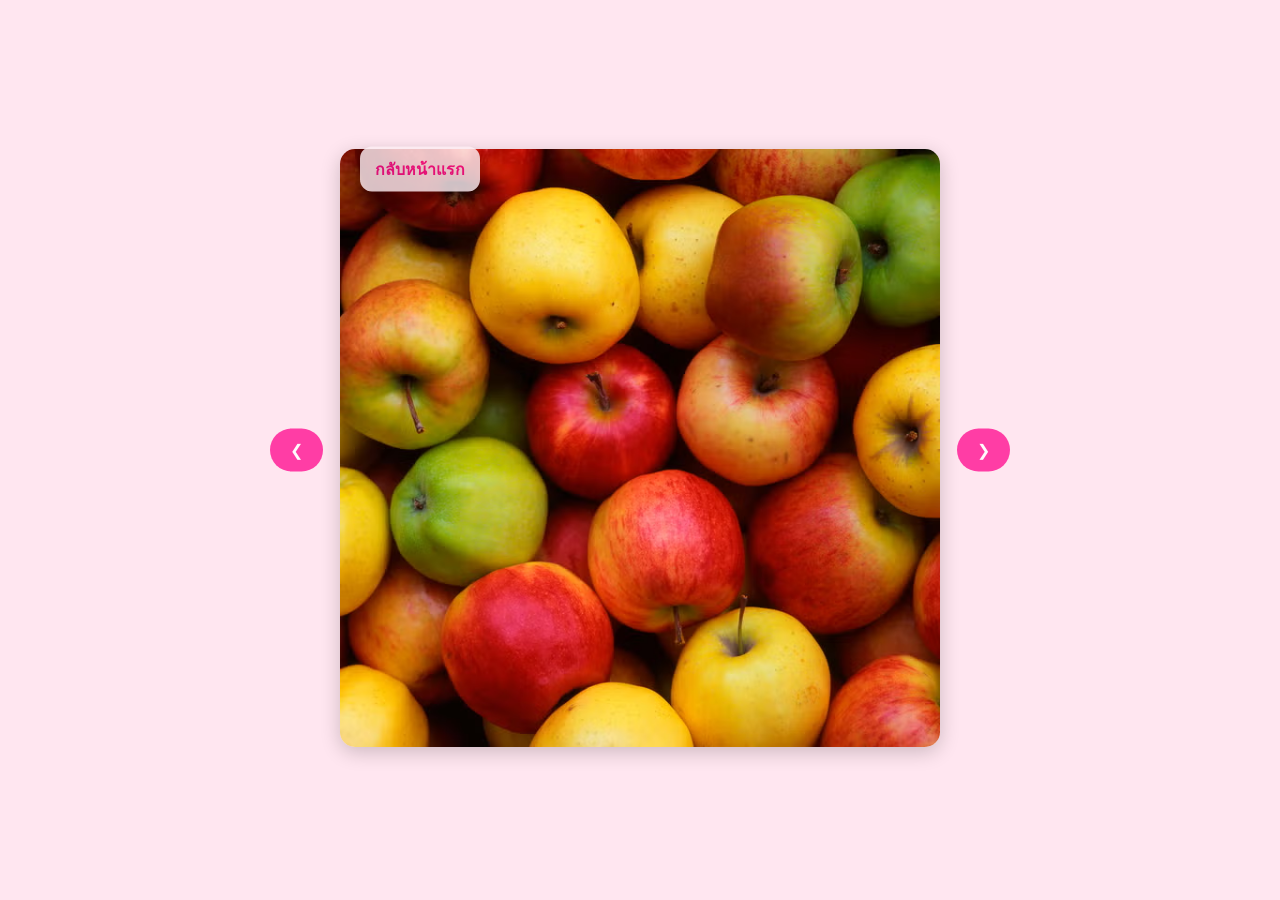
<file: apple.html>
<!DOCTYPE html>
<html lang="th">
<head>
<meta charset="UTF-8">
<meta name="viewport" content="width=device-width, initial-scale=1.0">
<title>Gallery 💖</title>
<style>
body { margin:0; font-family: 'Arial', sans-serif; background:#ffe6f0; display:flex; justify-content:center; align-items:center; height:100vh; }
.gallery-container { position: relative; max-width:600px; width:90%; text-align:center; }
.gallery-container img { width:100%; height:auto; border-radius:15px; object-fit:cover; box-shadow: 0 5px 20px rgba(0,0,0,0.2); }
button { position:absolute; top:50%; transform:translateY(-50%); background:#ff1493; color:#fff; border:none; padding:12px 20px; font-size:1rem; border-radius:50px; cursor:pointer; opacity:0.8; transition:0.3s; }
button:hover { opacity:1; }
#prev { left:-70px; }
#next { right:-70px; }
.back-btn { position:absolute; top:20px; left:20px; background:#fff0f5; color:#ff1493; border:none; padding:10px 15px; border-radius:12px; font-weight:bold; cursor:pointer; box-shadow:0 4px 10px rgba(0,0,0,0.1); transition:0.3s; }
.back-btn:hover { transform:scale(1.05); }
</style>
</head>
<body>

<div class="gallery-container">
  <button id="prev">&#10094;</button>
  <img id="slide-img" src="images/2.avif" alt="Memory">
  <button id="next">&#10095;</button>
  <button class="back-btn" onclick="window.location.href='index.html'">กลับหน้าแรก</button>
</div>

<script>
// ลิสต์รูปภาพ
const urlParams = new URLSearchParams(window.location.search);
let current = parseInt(urlParams.get('start')) || 0; // ถ้าไม่มี start จะเริ่ม 0
showSlide(current);

const slideImg = document.getElementById("slide-img");
const prevBtn = document.getElementById("prev");
const nextBtn = document.getElementById("next");

function showSlide(index){
  slideImg.src = images[index];
}

// ปุ่ม Next
nextBtn.addEventListener("click", ()=>{
  current = (current + 1) % images.length;
  showSlide(current);
});

// ปุ่ม Prev
prevBtn.addEventListener("click", ()=>{
  current = (current - 1 + images.length) % images.length;
  showSlide(current);
});
</script>
</body>
</html>
</file>
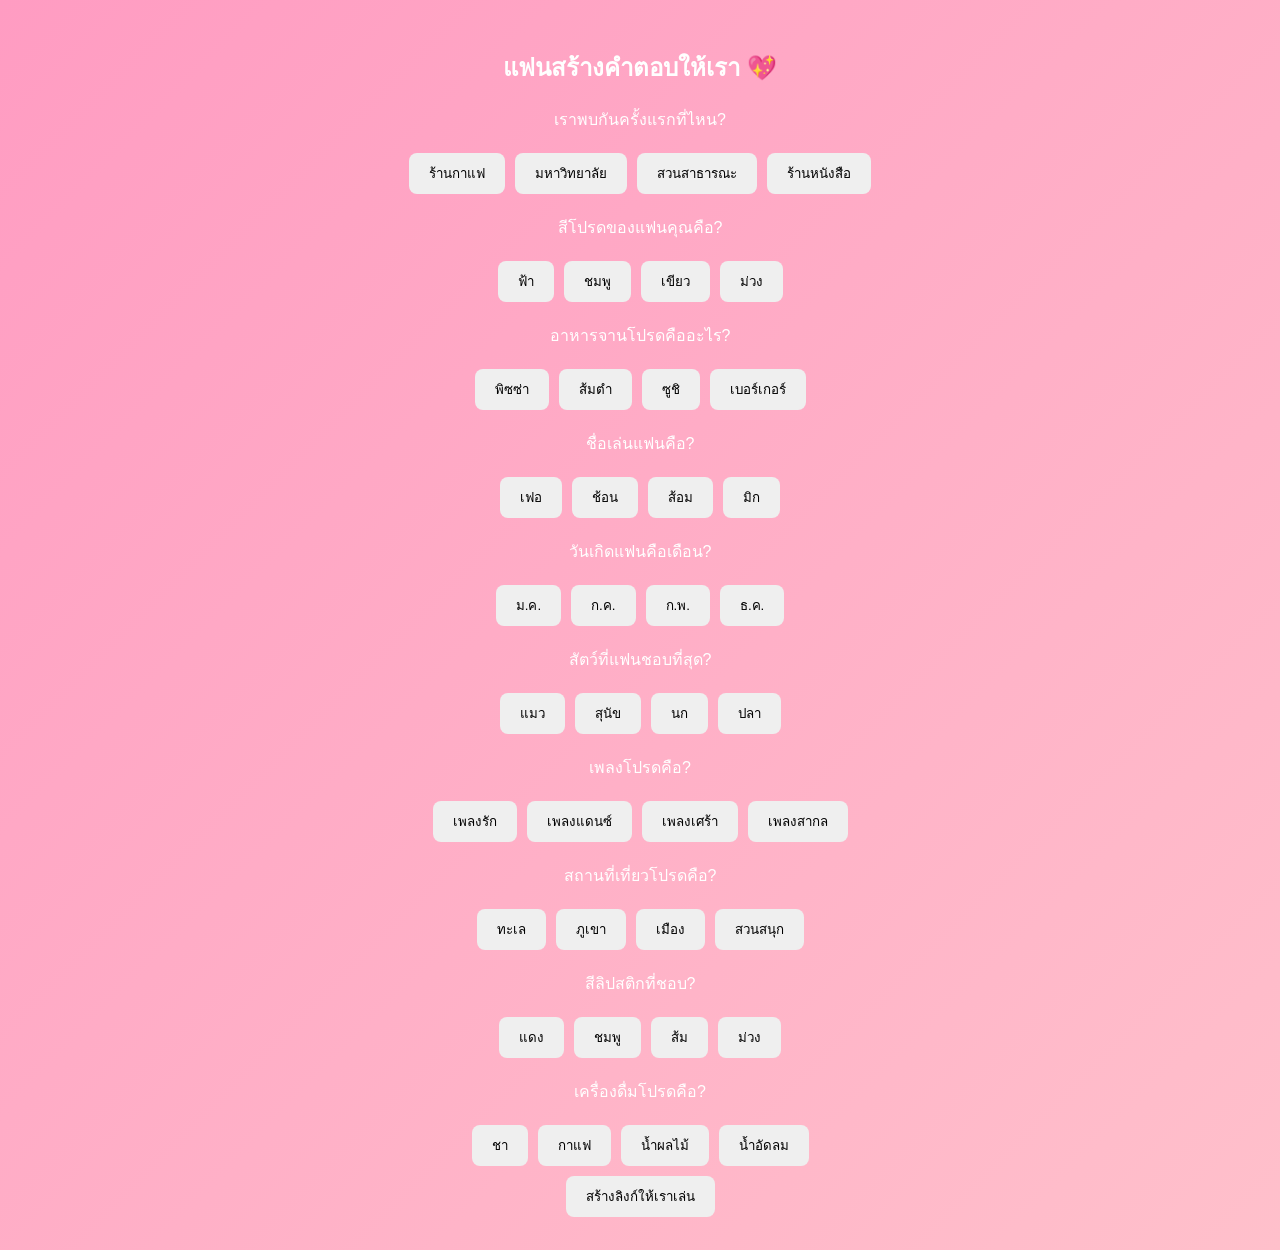
<file: fan-quiz.html>
<!DOCTYPE html>
<html lang="th">
<head>
<meta charset="UTF-8">
<meta name="viewport" content="width=device-width, initial-scale=1.0">
<title>แฟนสร้างคำตอบให้เรา 💖</title>
<style>
body{
  font-family:sans-serif;
  text-align:center;
  background:linear-gradient(135deg,#ff9cc2,#ffc0cb);
  color:#fff;
  padding:20px;
}
button{
  padding:10px 20px;
  margin:5px;
  border:none;
  border-radius:8px;
  cursor:pointer;
}
button.selected{
  background:#00f;
  color:#fff;
}
#link-container{
  margin-top:20px;
  display:none;
  word-break: break-all;
  background:rgba(255,255,255,0.2);
  padding:10px;
  border-radius:8px;
}
.copy-btn{
  margin-top:10px;
  background:#fff;
  color:#ff1493;
  font-weight:bold;
}
</style>
</head>
<body>
<h2>แฟนสร้างคำตอบให้เรา 💖</h2>
<div id="questions"></div>
<button id="send-link">สร้างลิงก์ให้เราเล่น</button>

<div id="link-container">
  <p>นี่คือลิงก์สำหรับเล่นต่อ:</p>
  <input type="text" id="generated-link" readonly style="width:80%; padding:5px;">
  <br>
  <button class="copy-btn" id="copy-link">คัดลอกลิงก์</button>
</div>

<script>
const questions = [
  {q:"เราพบกันครั้งแรกที่ไหน?", a:["ร้านกาแฟ","มหาวิทยาลัย","สวนสาธารณะ","ร้านหนังสือ"]},
  {q:"สีโปรดของแฟนคุณคือ?", a:["ฟ้า","ชมพู","เขียว","ม่วง"]},
  {q:"อาหารจานโปรดคืออะไร?", a:["พิซซ่า","ส้มตำ","ซูชิ","เบอร์เกอร์"]},
  {q:"ชื่อเล่นแฟนคือ?", a:["เฟอ","ช้อน","ส้อม","มิก"]},
  {q:"วันเกิดแฟนคือเดือน?", a:["ม.ค.","ก.ค.","ก.พ.","ธ.ค."]},
  {q:"สัตว์ที่แฟนชอบที่สุด?", a:["แมว","สุนัข","นก","ปลา"]},
  {q:"เพลงโปรดคือ?", a:["เพลงรัก","เพลงแดนซ์","เพลงเศร้า","เพลงสากล"]},
  {q:"สถานที่เที่ยวโปรดคือ?", a:["ทะเล","ภูเขา","เมือง","สวนสนุก"]},
  {q:"สีลิปสติกที่ชอบ?", a:["แดง","ชมพู","ส้ม","ม่วง"]},
  {q:"เครื่องดื่มโปรดคือ?", a:["ชา","กาแฟ","น้ำผลไม้","น้ำอัดลม"]}
];

const answers = [];
const container = document.getElementById("questions");

questions.forEach((q,i)=>{
  const div = document.createElement("div");
  div.innerHTML = `<p>${q.q}</p>`;
  q.a.forEach((ans,j)=>{
    const btn = document.createElement("button");
    btn.textContent = ans;
    btn.onclick = ()=>{
      answers[i] = j;
      Array.from(div.querySelectorAll("button")).forEach(b=>b.classList.remove("selected"));
      btn.classList.add("selected");
    };
    div.appendChild(btn);
  });
  container.appendChild(div);
});

document.getElementById("send-link").onclick = ()=>{
  if(answers.length !== questions.length || answers.includes(undefined)){
    alert("กรุณาเลือกคำตอบให้ครบทุกข้อ!");
    return;
  }
  const params = answers.map((a,i)=>`a${i}=${a}`).join("&");
  // กำหนด URL public ของ player-quiz.html (ปรับตามที่อัป GitHub Pages)
  const baseUrl = "https://ammarinwp22770-pixel.github.io/quiz/player-quiz.html";
  const url = `${baseUrl}?${params}`;

  const linkContainer = document.getElementById("link-container");
  const generatedLink = document.getElementById("generated-link");
  linkContainer.style.display = "block";
  generatedLink.value = url;
};

// ปุ่มคัดลอกลิงก์
document.getElementById("copy-link").onclick = ()=>{
  const generatedLink = document.getElementById("generated-link");
  generatedLink.select();
  generatedLink.setSelectionRange(0, 99999);
  document.execCommand("copy");
  alert("คัดลอกลิงก์เรียบร้อย ✅");
};
</script>
</body>
</html>
</file>
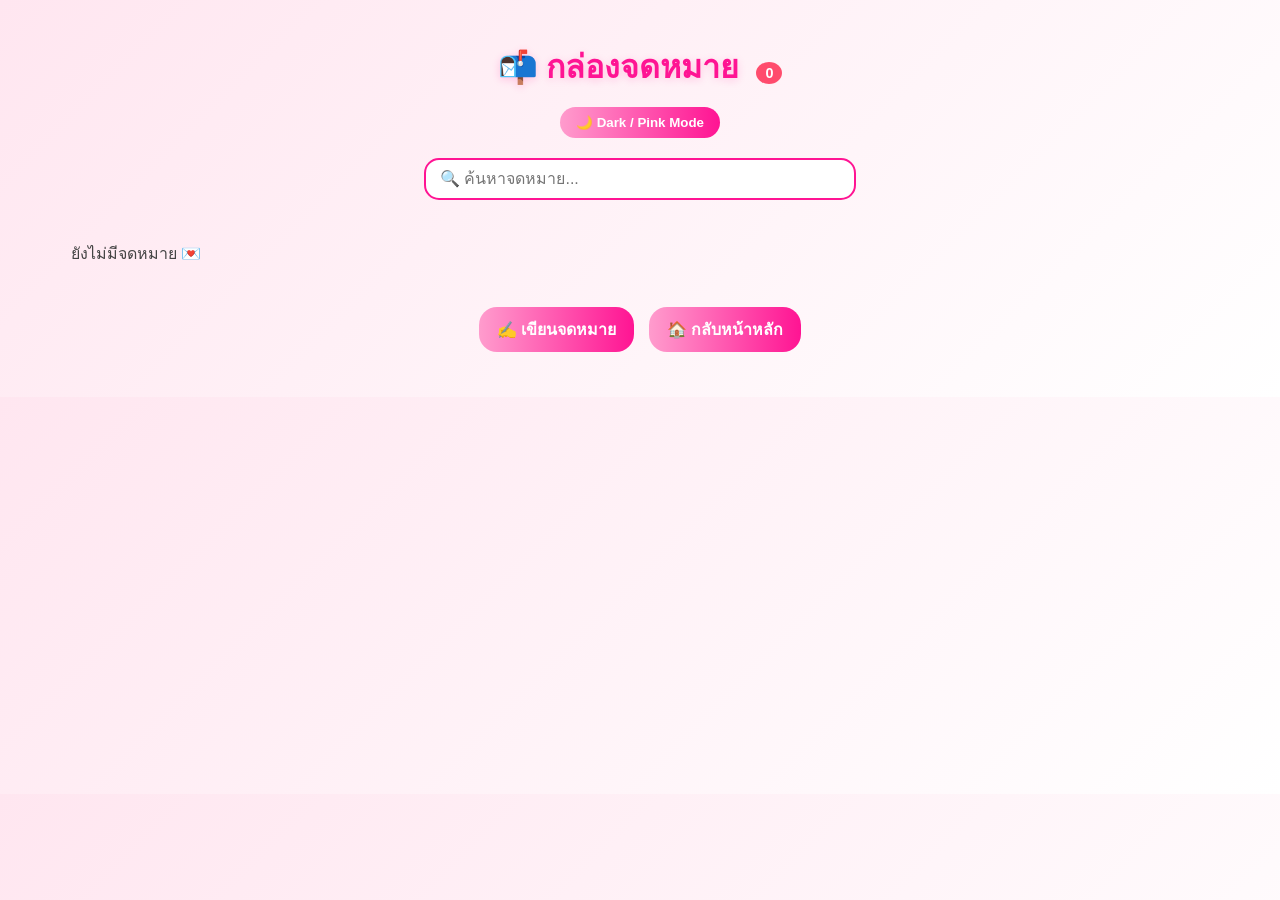
<file: letters.html>
<!DOCTYPE html>
<html lang="th">
<head>
  <meta charset="UTF-8">
  <title>Letters 💌</title>
  <link rel="stylesheet" href="letters.css">
</head>
<body class="pink-mode">
  <h1>📬 กล่องจดหมาย 
    <span id="badge" class="badge">0</span>
  </h1>

  <div class="mode-toggle">
    <button id="toggle-mode">🌙 Dark / Pink Mode</button>
  </div>

  <input type="text" id="search" placeholder="🔍 ค้นหาจดหมาย...">

  <div id="letters-list" class="memory-grid"></div>

  <div class="btn-group">
    <a href="send-letter.html" class="write-btn">✍ เขียนจดหมาย</a>
    <a href="index.html" class="back-btn">🏠 กลับหน้าหลัก</a>
  </div>

  <!-- Cute Delete Confirmation Popup -->
  <div id="delete-popup" class="popup">
    <div class="popup-content">
      <p>จะลบจริงๆ หรอ แงงง 💔</p>
      <button id="confirm-delete">ลบ ❌</button>
      <button id="cancel-delete">ยกเลิก 💖</button>
    </div>
  </div>

  <!-- Read Letter Popup -->
  <div id="read-popup" class="popup">
    <div class="popup-content">
      <h3 id="read-title"></h3>
      <p id="read-sender"></p>
      <p id="read-message"></p>
      <button id="close-read">ปิด ✨</button>
    </div>
  </div>

  <script src="letters.js"></script>
</body>
</html>
</file>
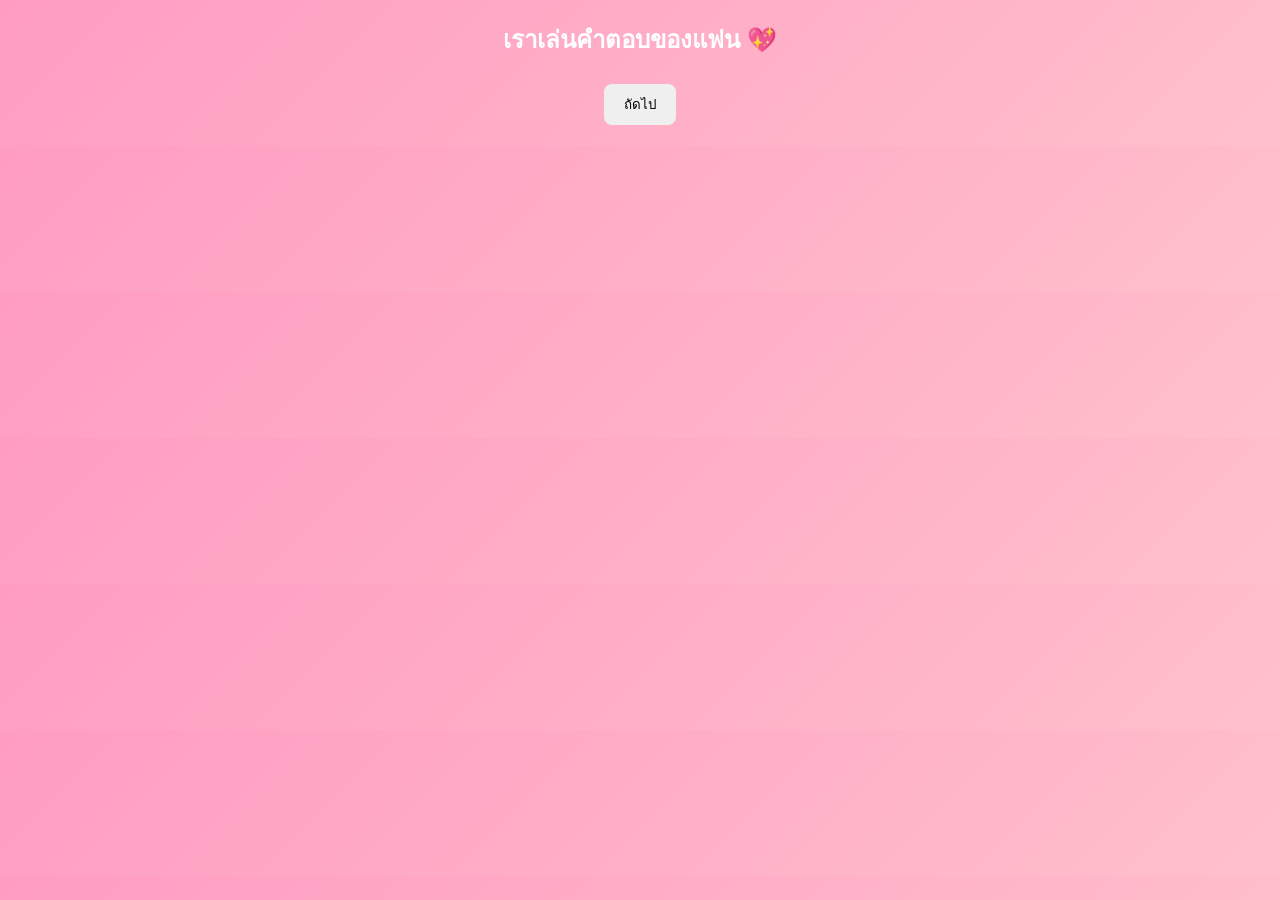
<file: player-quiz.html>
<!DOCTYPE html>
<html lang="th">
<head>
<meta charset="UTF-8">
<meta name="viewport" content="width=device-width, initial-scale=1.0">
<title>เราเล่นคำตอบของแฟน 💕</title>
<style>
body{font-family:sans-serif; text-align:center; background:linear-gradient(135deg,#ff9cc2,#ffc0cb); color:#fff;}
button{padding:10px 20px;margin:5px;border:none;border-radius:8px; cursor:pointer;}
button.correct{background:green;color:#fff;}
button.wrong{background:red;color:#fff;}
</style>
</head>
<body>
<h2>เราเล่นคำตอบของแฟน 💖</h2>
<p id="question-text"></p>
<div id="answers"></div>
<button id="next-btn">ถัดไป</button>
<p id="score"></p>

<script>
const urlParams = new URLSearchParams(window.location.search);
const questions = [
  {q:"เราพบกันครั้งแรกที่ไหน?", a:["ร้านกาแฟ","มหาวิทยาลัย","สวนสาธารณะ","ร้านหนังสือ"]},
  {q:"สีโปรดของแฟนคุณคือ?", a:["ฟ้า","ชมพู","เขียว","ม่วง"]},
  {q:"อาหารจานโปรดคืออะไร?", a:["พิซซ่า","ส้มตำ","ซูชิ","เบอร์เกอร์"]},
  {q:"ชื่อเล่นแฟนคือ?", a:["เฟอ","ช้อน","ส้อม","มิก"]},
  {q:"วันเกิดแฟนคือเดือน?", a:["ม.ค.","ก.ค.","ก.พ.","ธ.ค."]},
  {q:"สัตว์ที่แฟนชอบที่สุด?", a:["แมว","สุนัข","นก","ปลา"]},
  {q:"เพลงโปรดคือ?", a:["เพลงรัก","เพลงแดนซ์","เพลงเศร้า","เพลงสากล"]},
  {q:"สถานที่เที่ยวโปรดคือ?", a:["ทะเล","ภูเขา","เมือง","สวนสนุก"]},
  {q:"สีลิปสติกที่ชอบ?", a:["แดง","ชมพู","ส้ม","ม่วง"]},
  {q:"เครื่องดื่มโปรดคือ?", a:["ชา","กาแฟ","น้ำผลไม้","น้ำอัดลม"]}
];

// ตั้งค่าคำตอบแฟน
questions.forEach((q,i)=>q.correct = parseInt(urlParams.get(`a${i}`)));

let current = 0;
let score = 0;

const qText = document.getElementById("question-text");
const ansDiv = document.getElementById("answers");
const nextBtn = document.getElementById("next-btn");
const scoreText = document.getElementById("score");

function showQuestion(index){
  const q = questions[index];
  qText.textContent = q.q;
  ansDiv.innerHTML = '';
  q.a.forEach((ans,i)=>{
    const btn = document.createElement("button");
    btn.textContent = ans;
    btn.onclick = ()=>{
      Array.from(ansDiv.children).forEach(b=>b.disabled=true);
      if(i===q.correct){
        btn.classList.add("correct");
        score++;
      }else{
        btn.classList.add("wrong");
      }
      scoreText.textContent = `คะแนน: ${score}/${questions.length}`;
    };
    ansDiv.appendChild(btn);
  });
}

nextBtn.onclick = ()=>{
  current++;
  if(current<questions.length){
    showQuestion(current);
    scoreText.textContent='';
  }else{
    // แสดงคำตอบสุดท้าย + reset ปุ่ม
    ansDiv.innerHTML='';
    qText.textContent=`จบเกม! คะแนนของคุณคือ ${score}/${questions.length} 🎉`;
    nextBtn.textContent='เริ่มใหม่';
    nextBtn.onclick = ()=>{
      current=0;
      score=0;
      nextBtn.textContent='ถัดไป';
      showQuestion(current);
      scoreText.textContent='';
      // กำหนด onclick กลับ
      nextBtn.onclick = arguments.callee;
    };
  }
};
</script>
</body>
</html>
</file>
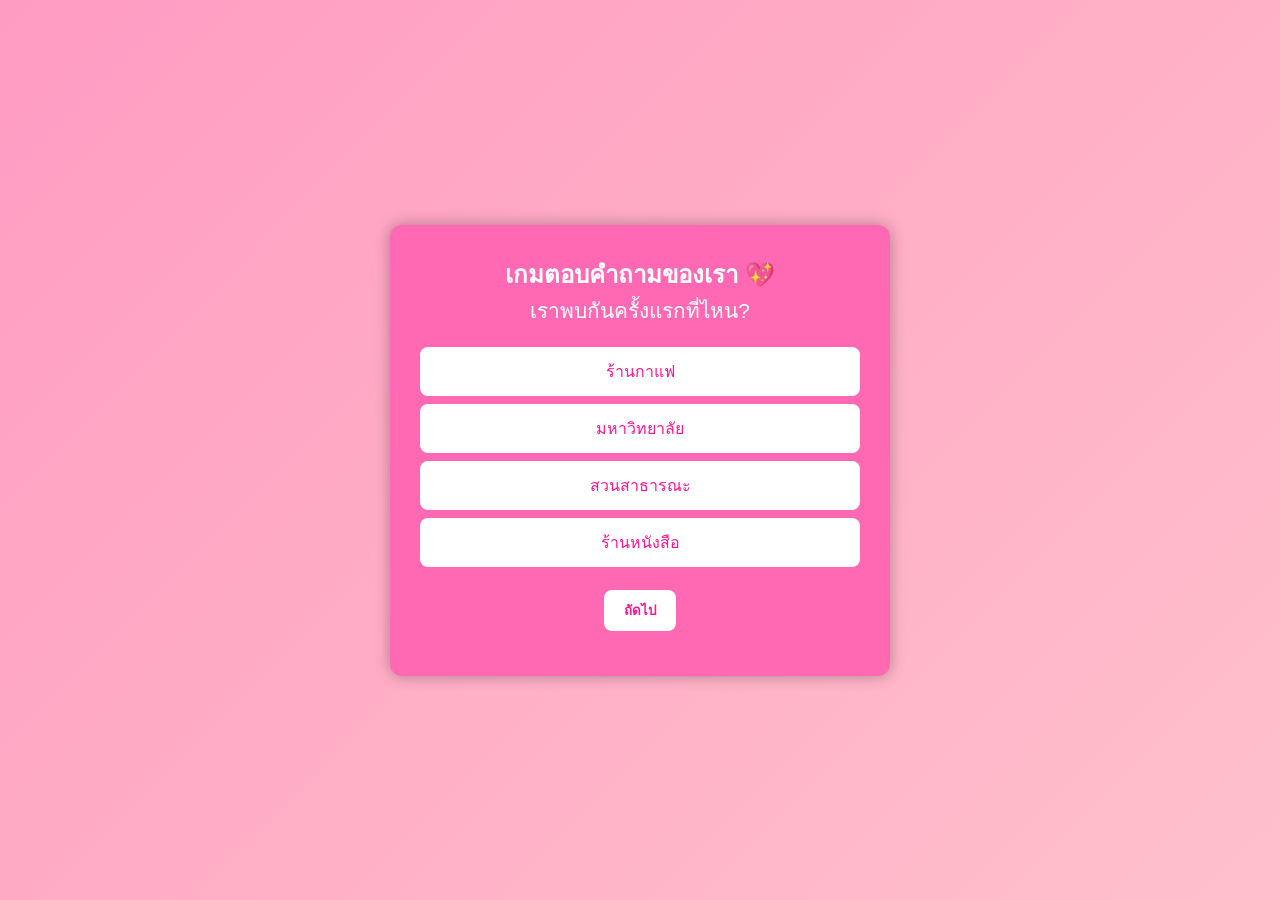
<file: quiz.html>
<!DOCTYPE html>
<html lang="th">
<head>
  <meta charset="UTF-8">
  <meta name="viewport" content="width=device-width, initial-scale=1.0">
  <title>เกมตอบคำถามของเรา 💕</title>
  <link rel="stylesheet" href="style.css">
  <style>
    body {
      font-family: 'Arial', sans-serif;
      background: linear-gradient(135deg, #ff9cc2, #ffc0cb);
      display: flex;
      justify-content: center;
      align-items: center;
      height: 100vh;
      margin:0;
      color:#fff;
    }
    .quiz-container {
      background:#ff69b4;
      padding:30px;
      border-radius:12px;
      width:90%;
      max-width:500px;
      text-align:center;
      box-shadow: 0 0 15px rgba(0,0,0,0.3);
    }
    .question {
      font-size:1.3rem;
      margin-bottom:20px;
    }
    .answer-btn {
      display:block;
      width:100%;
      padding:12px;
      margin:8px 0;
      border:none;
      border-radius:8px;
      cursor:pointer;
      font-size:1rem;
      background:#fff;
      color:#ff1493;
      transition: transform 0.2s;
    }
    .answer-btn:hover {
      transform: scale(1.05);
    }
    #next-btn {
      margin-top:15px;
      padding:10px 20px;
      border:none;
      border-radius:8px;
      cursor:pointer;
      background:#fff;
      color:#ff1493;
      font-weight:bold;
    }
    #score {
      margin-top:15px;
      font-size:1.2rem;
    }
  </style>
</head>
<body>

  <div class="quiz-container">
    <h2>เกมตอบคำถามของเรา 💖</h2>
    <p class="question" id="question-text">คำถาม</p>
    <div id="answers"></div>
    <button id="next-btn">ถัดไป</button>
    <p id="score"></p>
  </div>

<script>
const questions = [
  {q: "เราพบกันครั้งแรกที่ไหน?", a:["ร้านกาแฟ","มหาวิทยาลัย","สวนสาธารณะ","ร้านหนังสือ"], correct:null},
  {q: "สีโปรดของแฟนคุณคือ?", a:["ฟ้า","ชมพู","เขียว","ม่วง"], correct:null},
  {q: "อาหารจานโปรดคืออะไร?", a:["พิซซ่า","ส้มตำ","ซูชิ","เบอร์เกอร์"], correct:null},
  {q: "ชื่อเล่นแฟนคือ?", a:["เฟอ","ช้อน","ส้อม","มิก"], correct:null},
  {q: "วันเกิดแฟนคือเดือน?", a:["ม.ค.","ก.ค.","ก.พ.","ธ.ค."], correct:null},
  {q: "สัตว์ที่แฟนชอบที่สุด?", a:["แมว","สุนัข","นก","ปลา"], correct:null},
  {q: "เพลงโปรดคือ?", a:["เพลงรัก","เพลงแดนซ์","เพลงเศร้า","เพลงสากล"], correct:null},
  {q: "สถานที่เที่ยวโปรดคือ?", a:["ทะเล","ภูเขา","เมือง","สวนสนุก"], correct:null},
  {q: "สีลิปสติกที่ชอบ?", a:["แดง","ชมพู","ส้ม","ม่วง"], correct:null},
  {q: "เครื่องดื่มโปรดคือ?", a:["ชา","กาแฟ","น้ำผลไม้","น้ำอัดลม"], correct:null},
];

let current = 0;
let score = 0;
let mode = 'fan'; // โหมดเริ่มแฟนตอบคำถาม

const questionText = document.getElementById('question-text');
const answersDiv = document.getElementById('answers');
const nextBtn = document.getElementById('next-btn');
const scoreText = document.getElementById('score');

function showQuestion(index){
  const q = questions[index];
  questionText.textContent = q.q;
  answersDiv.innerHTML = '';
  q.a.forEach((ans,i)=>{
    const btn = document.createElement('button');
    btn.textContent = ans;
    btn.className = 'answer-btn';
    btn.onclick = ()=>{
      Array.from(answersDiv.children).forEach(b=>b.disabled=true);
      
      if(mode === 'fan'){
        // แฟนตอบ → บันทึกเป็นคำตอบถูก
        q.correct = i;
        btn.style.background = "#00f"; // แฟนเลือกสีฟ้า
        btn.style.color = "#fff";
      } else {
        // โหมดเราตอบ → ใช้คำตอบแฟน
        if(i===q.correct){
          btn.style.background="green";
          btn.style.color="#fff";
          score++;
        } else {
          btn.style.background="red";
          btn.style.color="#fff";
        }
      }

      scoreText.textContent = mode==='fan' ? `แฟนเลือกคำตอบของเราแล้ว` : `คะแนน: ${score}/${questions.length}`;
    };
    answersDiv.appendChild(btn);
  });
}

nextBtn.addEventListener('click', ()=>{
  current++;
  if(current < questions.length){
    showQuestion(current);
  } else {
    if(mode==='fan'){
      alert("แฟนตอบคำถามเรียบร้อย! ตอนนี้คุณมาตอบคำถามของแฟน 🎉");
      mode='player'; // เปลี่ยนโหมดให้เราเล่น
      current=0;
      score=0;
      showQuestion(current);
      scoreText.textContent = '';
    } else {
      alert(`จบเกม! คะแนนของคุณคือ ${score}/${questions.length} 🎉`);
      // รีเซ็ตเกม
      current=0;
      score=0;
      mode='fan';
      questions.forEach(q=>q.correct=null);
      showQuestion(current);
      scoreText.textContent = '';
    }
  }
});

// เริ่มเกม
showQuestion(current);
</script>

</body>
</html>
</file>
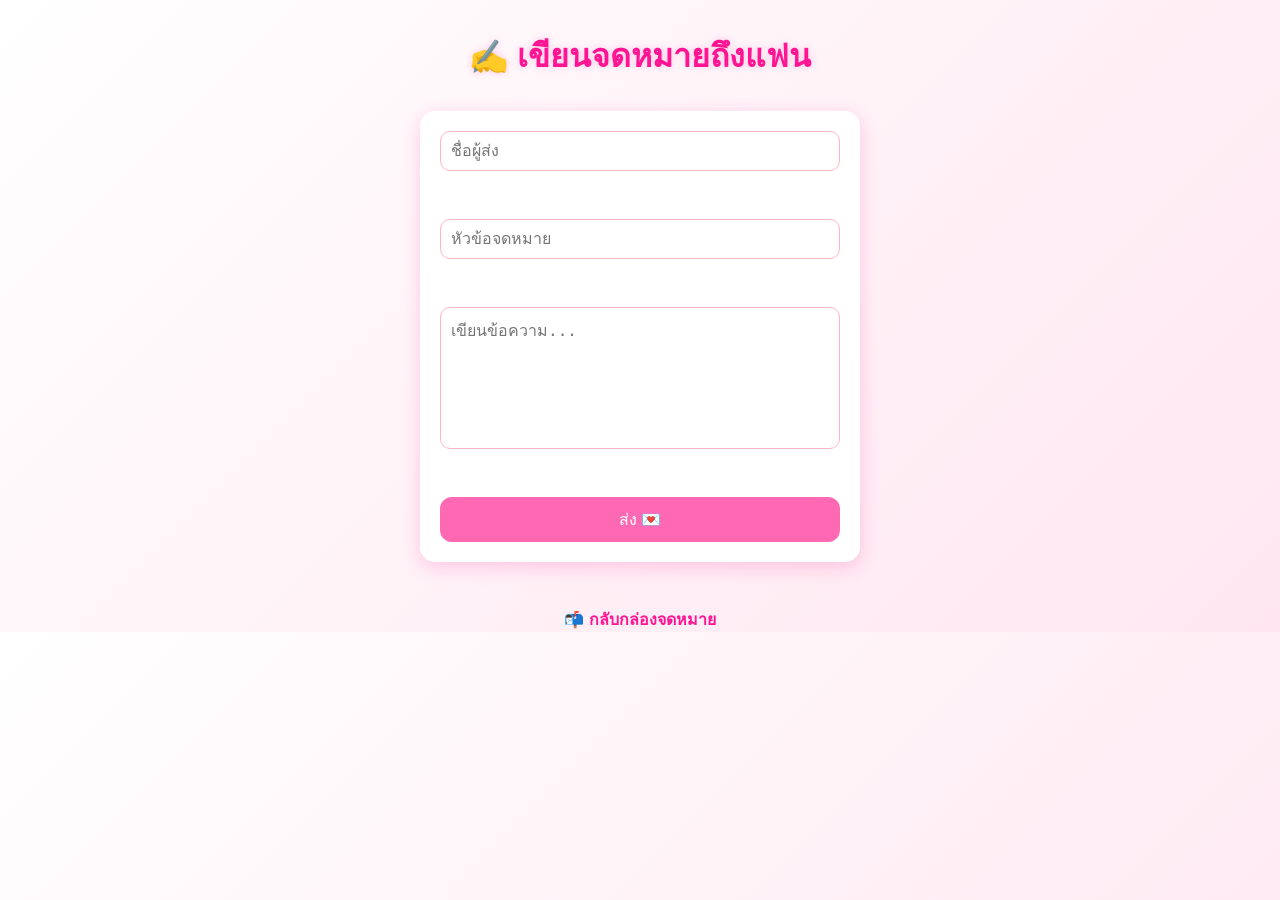
<file: send-letter.html>
<!DOCTYPE html>
<html lang="th">
<head>
  <meta charset="UTF-8">
  <title>Send Letter 💌</title>
  <link rel="stylesheet" href="send-letter.css">
</head>
<body>
  <h1>✍ เขียนจดหมายถึงแฟน</h1>

  <form id="letter-form">
    <input type="text" id="sender" placeholder="ชื่อผู้ส่ง" required><br>
    <input type="text" id="title" placeholder="หัวข้อจดหมาย" required><br>
    <textarea id="message" placeholder="เขียนข้อความ..." required></textarea><br>
    <button type="submit">ส่ง 💌</button>
  </form>

  <a href="letters.html" class="back-btn">📬 กลับกล่องจดหมาย</a>

  <script>
    const form = document.getElementById("letter-form");

    form.addEventListener("submit", (e) => {
      e.preventDefault();

      const sender = document.getElementById("sender").value;
      const title = document.getElementById("title").value;
      const message = document.getElementById("message").value;

      const newLetter = {
        sender,
        title,
        message,
        date: new Date().toLocaleString()
      };

      // เก็บใน localStorage
      const letters = JSON.parse(localStorage.getItem("letters") || "[]");
      letters.push(newLetter);
      localStorage.setItem("letters", JSON.stringify(letters));

      // เพิ่ม badge count
      let count = parseInt(localStorage.getItem("letterCount") || "0");
      count++;
      localStorage.setItem("letterCount", count);

      alert("ส่งจดหมายแล้ว 💌");
      form.reset();
    });
  </script>
</body>
</html>
</file>
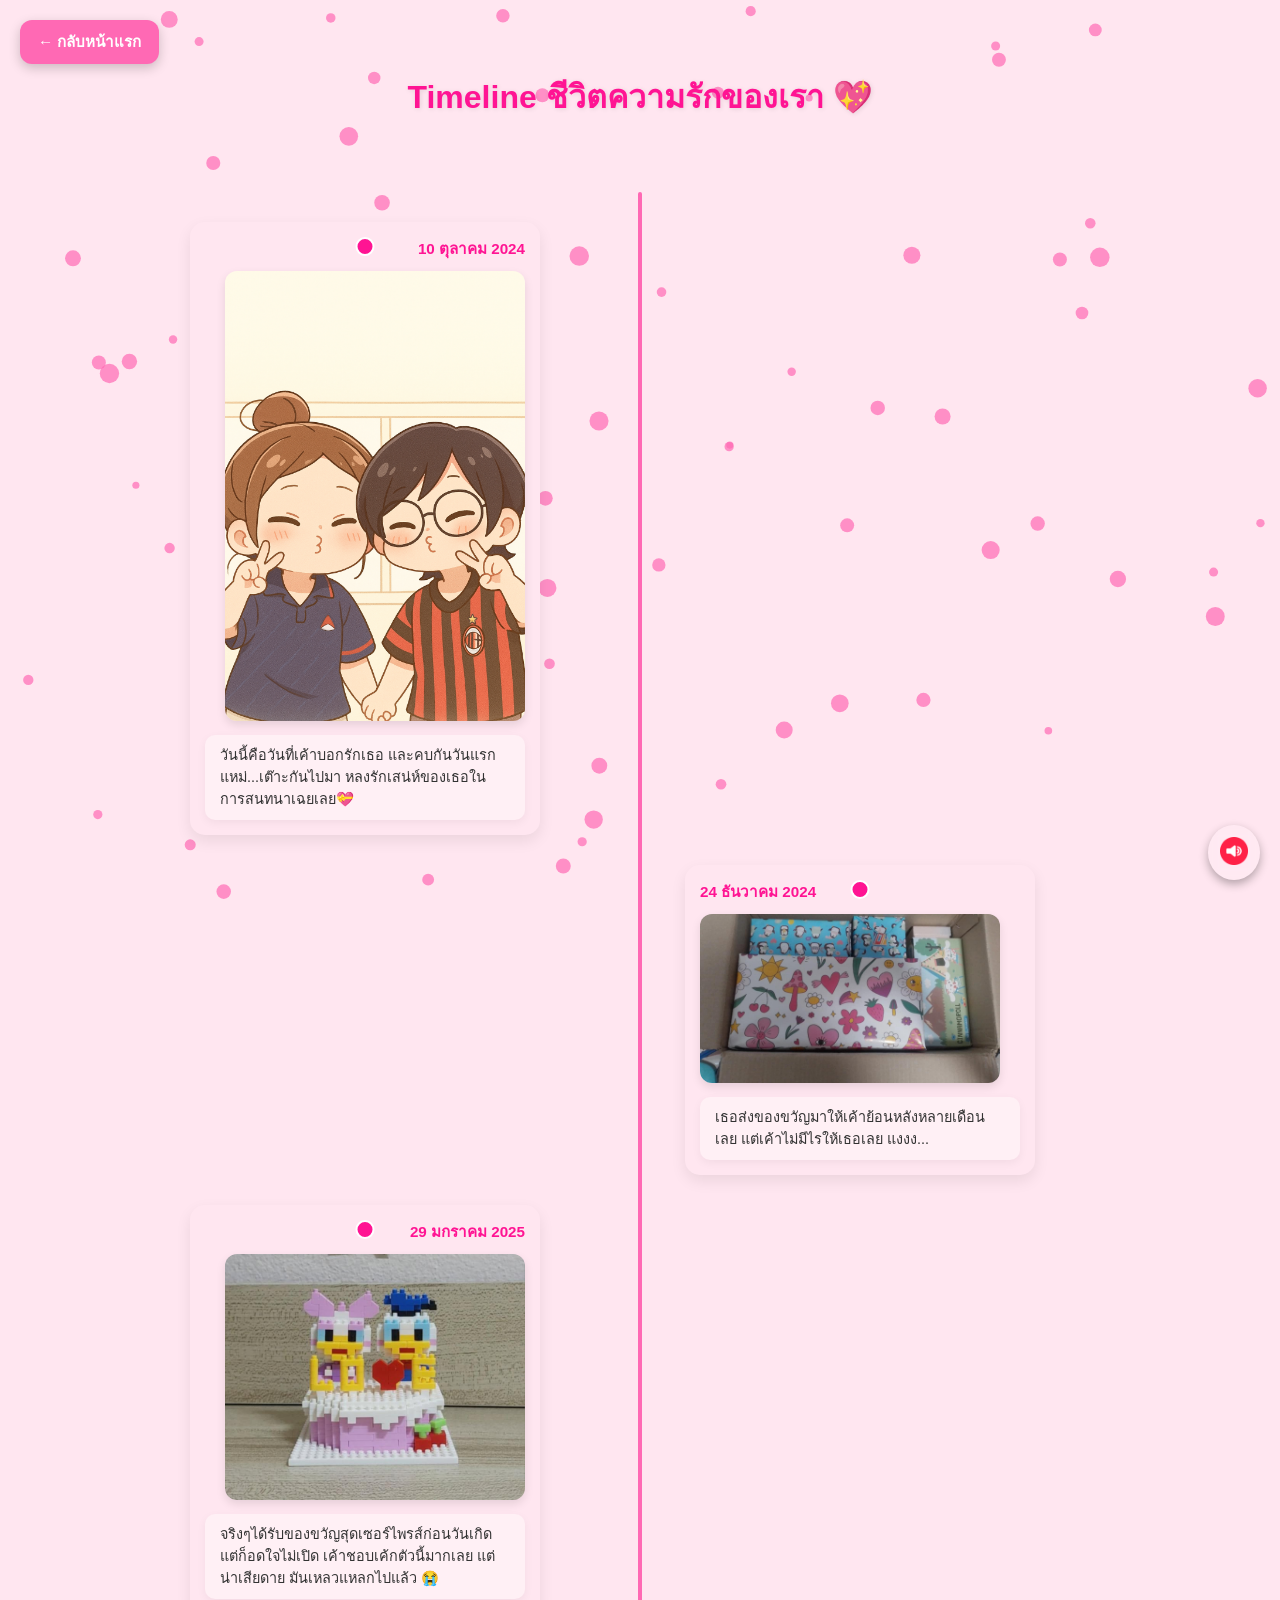
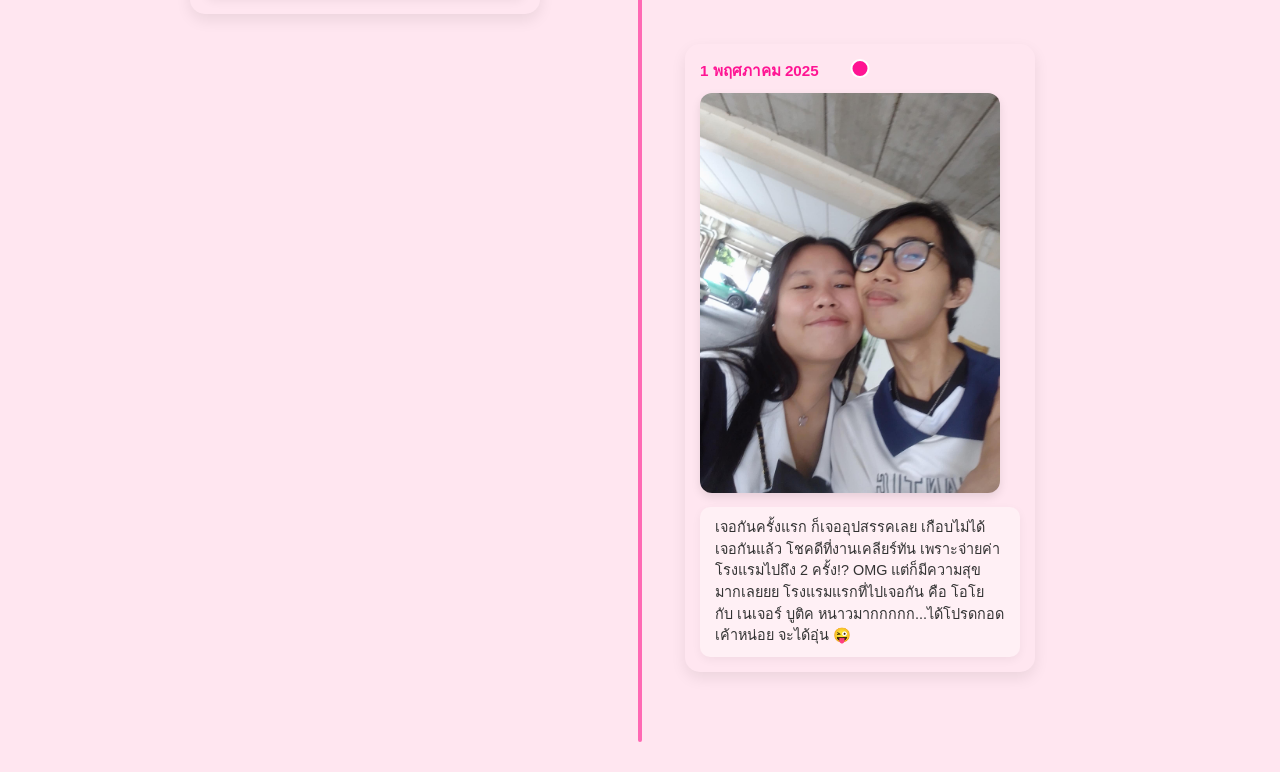
<file: timeline.html>
<!DOCTYPE html>
<html lang="th">
<head>
<meta charset="UTF-8">
<meta name="viewport" content="width=device-width, initial-scale=1.0">
<title>Memory Timeline 💖</title>
<style>
/* ===============================
   Background & Particle
=============================== */
body {
  margin:0;
  font-family: 'Arial', sans-serif;
  background: #ffe6f0;
  overflow-x: hidden;
  position: relative;
}

canvas#particles {
  position: fixed;
  top:0;
  left:0;
  width:100%;
  height:100%;
  z-index:-1;
}

/* ===============================
   Container & Header
=============================== */
.container {
  max-width: 900px;
  margin: auto;
  padding: 50px 20px;
  text-align: center;
}

h1 {
  font-size: 2rem;
  color:#ff1493;
  margin-bottom: 50px;
  text-shadow: 1px 1px 5px rgba(0,0,0,0.1);
}

/* ===============================
   Timeline
=============================== */
.timeline {
  position: relative;
  padding: 20px 0;
}

.timeline::before {
  content:'';
  position:absolute;
  left:50%;
  transform:translateX(-50%);
  width:4px;
  height:100%;
  background:#ff69b4;
  border-radius:2px;
  z-index:-1; /* อยู่หลัง card */
}

.timeline-item {
  opacity: 0;
  transform: translateY(30px);
  transition: all 0.6s ease-out;
  position: relative;
  margin: 30px 0;
  max-width: 320px; /* card ไม่ใหญ่มาก */
  padding: 15px;
  background: #ffe6f0;
  border-radius: 15px;
  box-shadow: 0 6px 15px rgba(0,0,0,0.08);
}

.timeline-item.show {
  opacity: 1;
  transform: translateY(0);
}

.timeline-item:hover {
  transform: translateY(-5px);
}
/* ซ้าย-ขวาสลับ */
.timeline-item:nth-child(odd) {
  left:0;
  text-align:right;
}
.timeline-item:nth-child(even) {
  left:55%;
  text-align:left;
}

/* จุดเชื่อม timeline */
.timeline-item::before {
  content:'';
  position:absolute;
  top:15px;
  width:15px;
  height:15px;
  background:#ff1493;
  border-radius:50%;
  border:2px solid #fff;
  left:50%;
  transform:translateX(-50%);
  z-index:1; /* อยู่หน้าเส้น */
}

/* วันที่ */
.timeline-date {
  font-weight:bold;
  color:#ff1493;
  margin-bottom:10px;
  font-size:0.95rem;
}

/* รูป */
.timeline-img {
  width: 100%;
  max-width: 300px;  /* กำหนดขนาดสูงสุด */
  height: auto;
  border-radius:12px;
  object-fit: cover;
  margin-bottom:10px;
  cursor:pointer;
  box-shadow: 0 4px 10px rgba(0,0,0,0.1);
  transition: transform 0.3s;
}
.timeline-img:hover {
  transform: scale(1.05);
}

.timeline-content {
  font-size:0.9rem;
  line-height:1.5;
  color:#333;
  text-align:left;
  padding:10px 15px;
  border-radius:10px;
  background:#fff0f5;
  box-shadow: 0 3px 10px rgba(0,0,0,0.05);
}
/* ===============================
   Lightbox
=============================== */
#lightbox {
  display:none;
  position:fixed;
  top:0;
  left:0;
  width:100%;
  height:100%;
  background:rgba(0,0,0,0.85);
  justify-content:center;
  align-items:center;
  z-index:9999;
}

#lightbox img {
  max-width:80%;
  max-height:80%;
  border-radius:15px;
  object-fit:contain;
}

/* ===============================
   Music button
=============================== */
.music-btn {
  position: fixed;
  bottom:20px;
  right:20px;
  background: rgba(255,255,255,0.15);
  border:none;
  border-radius:50%;
  padding:12px;
  cursor:pointer;
  backdrop-filter:blur(6px);
  box-shadow:0 4px 10px rgba(0,0,0,0.3);
  transition:0.3s;
}
.music-btn:hover {
  transform:scale(1.1);
}
.music-btn img {
  width:28px;
  height:28px;
  pointer-events:none;
}
.back-btn {
  position: fixed;
  top: 20px;
  left: 20px;
  background: #ff69b4;
  color: #fff;
  padding: 10px 18px;
  border-radius: 12px;
  text-decoration: none;
  font-weight: bold;
  font-size: 0.95rem;
  box-shadow: 0 4px 12px rgba(0,0,0,0.2);
  transition: transform 0.2s, background 0.2s;
  z-index: 1000;
}

.back-btn:hover {
  background: #ff1493;
  transform: scale(1.1);
}
</style>
</head>
<body>
<a href="index.html" class="back-btn">← กลับหน้าแรก</a>
<canvas id="particles"></canvas>

<div class="container">
  <h1>Timeline ชีวิตความรักของเรา 💖</h1>

<div class="timeline">
    <div class="timeline-item">
      <div class="timeline-date">10 ตุลาคม 2024</div>
      <img src="images/1.png" alt="คบกันวันแรก" class="timeline-img">
      <div class="timeline-content">วันนี้คือวันที่เค้าบอกรักเธอ และคบกันวันแรก แหม่...เต๊าะกันไปมา หลงรักเสน่ห์ของเธอในการสนทนาเฉยเลย💝</div>
    </div>

<div class="timeline-item">
  <div class="timeline-date">24 ธันวาคม 2024</div>
  <img src="images/5.jpg" alt="ของขวัญชิ้นแรก" class="timeline-img">
  <div class="timeline-content">
    เธอส่งของขวัญมาให้เค้าย้อนหลังหลายเดือนเลย แต่เค้าไม่มีไรให้เธอเลย แงงง...
  </div>
</div>

    <div class="timeline-item">
      <div class="timeline-date">29 มกราคม 2025</div>
      <img src="images/6.jpg" alt="เซอร์ไพรส์" class="timeline-img">
      <div class="timeline-content">จริงๆได้รับของขวัญสุดเซอร์ไพรส์ก่อนวันเกิด แต่ก็อดใจไม่เปิด เค้าชอบเค้กตัวนี้มากเลย แต่น่าเสียดาย มันเหลวแหลกไปแล้ว 😭 </div>
    </div>

 <div class="timeline-item">
      <div class="timeline-date">1 พฤศภาคม 2025</div>
      <img src="images/7.jpg" alt="เจอกัน" class="timeline-img">
      <div class="timeline-content">เจอกันครั้งแรก ก็เจออุปสรรคเลย เกือบไม่ได้เจอกันแล้ว โชคดีที่งานเคลียร์ทัน เพราะจ่ายค่าโรงแรมไปถึง 2 ครั้ง!?
        OMG แต่ก็มีความสุขมากเลยยย โรงแรมแรกที่ไปเจอกัน คือ โอโย กับ เนเจอร์ บูติค หนาวมากกกกก...ได้โปรดกอดเค้าหน่อย จะได้อุ่น 😜
      </div>
    </div>
  </div>

<!-- Lightbox -->
<div id="lightbox">
  <img id="lightbox-img">
</div>

<!-- เพลง -->
<audio id="bg-music" src="music/3.mp3" loop></audio>
<button id="music-toggle" class="music-btn">
  <img id="music-icon" src="images/sound-off.png" alt="music">
</button>

<script>
/* ===============================
   Particle Effect (หัวใจตก)
=============================== */
const canvas = document.getElementById('particles');
const ctx = canvas.getContext('2d');
canvas.width = window.innerWidth;
canvas.height = window.innerHeight;

let particlesArray = [];
class Particle {
  constructor(x,y,size,color,weight){
    this.x=x; this.y=y; this.size=size; this.color=color; this.weight=weight;
  }
  draw(){
    ctx.beginPath();
    ctx.arc(this.x,this.y,this.size,0,Math.PI*2,false);
    ctx.fillStyle=this.color;
    ctx.fill();
  }
  update(){
    this.y += this.weight;
    this.weight +=0.01;
    if(this.y>canvas.height){
      this.y = 0 - this.size;
      this.weight = Math.random()*2+1;
      this.x = Math.random()*canvas.width;
    }
  }
}

function initParticles(){
  particlesArray=[];
  for(let i=0;i<80;i++){
    let size=Math.random()*7+3;
    let x=Math.random()*canvas.width;
    let y=Math.random()*canvas.height;
    let color='rgba(255,105,180,0.7)';
    let weight=Math.random()*2+1;
    particlesArray.push(new Particle(x,y,size,color,weight));
  }
}
function animateParticles(){
  ctx.clearRect(0,0,canvas.width,canvas.height);
  for(let i=0;i<particlesArray.length;i++){
    particlesArray[i].update();
    particlesArray[i].draw();
  }
  requestAnimationFrame(animateParticles);
}
initParticles();
animateParticles();
window.addEventListener('resize', ()=>{
  canvas.width=window.innerWidth;
  canvas.height=window.innerHeight;
  initParticles();
});

/* ===============================
   Lightbox
=============================== */
const timelineImgs = document.querySelectorAll('.timeline-img');
const lightbox = document.getElementById('lightbox');
const lightboxImg = document.getElementById('lightbox-img');

timelineImgs.forEach(img=>{
  img.addEventListener('click',()=>{
    lightbox.style.display='flex';
    lightboxImg.src = img.src;
  });
});
lightbox.addEventListener('click',()=>{ lightbox.style.display='none'; });

/* ===============================
   Music toggle
=============================== */
const music = document.getElementById("bg-music");
const toggleBtn = document.getElementById("music-toggle");
const musicIcon = document.getElementById("music-icon");
let isPlaying = false;
toggleBtn.addEventListener("click",()=>{
  if(!isPlaying){
    music.volume=0.3;
    music.play().then(()=>{ isPlaying=true; musicIcon.src="images/sound-on.png"; })
      .catch(err=>console.log("เล่นเพลงไม่ได้:",err));
  } else{
    music.pause();
    isPlaying=false;
    musicIcon.src="images/sound-off.png";
  }
});

/* ===============================
   Scroll animation card
=============================== */
const timelineItems = document.querySelectorAll('.timeline-item');
const observer = new IntersectionObserver(entries=>{
  entries.forEach(entry=>{
    if(entry.isIntersecting){
      entry.target.classList.add('show');
    }
  });
},{threshold:0.3});

timelineItems.forEach(item=>{
  observer.observe(item);
});
</script>
</body>
</html>
</file>
<file: letters.css>
/* Base Style */
body {
  font-family: 'Prompt', 'Arial', sans-serif;
  margin: 0;
  padding: 20px;
  background: linear-gradient(135deg, #ffe6f0, #fff);
  color: #444;
  transition: background 0.5s, color 0.5s;
}

h1 {
  text-align: center;
  color: #ff1493;
  text-shadow: 0 2px 8px rgba(255, 20, 147, 0.2);
  font-size: 2rem;
  margin-bottom: 15px;
}

/* Badge */
.badge {
  background: #ff4d6d;
  color: #fff;
  border-radius: 50%;
  padding: 3px 9px;
  font-size: 0.9rem;
  font-weight: bold;
  margin-left: 8px;
}

/* Mode Toggle */
.mode-toggle {
  text-align: center;
  margin: 10px 0 20px;
}
.mode-toggle button {
  padding: 8px 16px;
  border: none;
  border-radius: 20px;
  background: linear-gradient(90deg, #ff9ccd, #ff1493);
  color: #fff;
  font-weight: bold;
  cursor: pointer;
  transition: transform 0.2s, background 0.3s;
}
.mode-toggle button:hover {
  transform: scale(1.05);
  background: linear-gradient(90deg, #ff69b4, #ff1493);
}

/* Search */
#search {
  display: block;
  margin: 10px auto 25px;
  padding: 10px 14px;
  width: 80%;
  max-width: 400px;
  border-radius: 15px;
  border: 2px solid #ff1493;
  font-size: 1rem;
  outline: none;
  transition: border 0.3s;
}
#search:focus {
  border-color: #ff69b4;
}

/* Grid Layout */
.memory-grid {
  display: grid;
  grid-template-columns: repeat(auto-fill, minmax(230px, 1fr));
  gap: 20px;
  justify-items: center;
}

/* Letter Card */
.letter-card {
  background: #fff;
  border-radius: 18px;
  padding: 15px;
  width: 230px;
  min-height: 170px;
  box-shadow: 0 4px 12px rgba(255, 20, 147, 0.15);
  transition: transform 0.25s ease, box-shadow 0.3s ease;
  cursor: pointer;
  position: relative;
}

.letter-card:hover {
  transform: translateY(-6px) scale(1.02);
  box-shadow: 0 8px 22px rgba(255, 20, 147, 0.3);
}

.letter-card h3 {
  margin: 0 0 8px 0;
  font-size: 1.2rem;
  color: #ff1493;
}
.letter-card p {
  margin: 3px 0;
  font-size: 0.95rem;
  color: #ff69b4;
}
.letter-card small {
  display: block;
  margin-top: 8px;
  font-size: 0.8rem;
  color: #888;
}

/* Card Buttons */
.letter-card button {
  margin-top: 8px;
  padding: 6px 12px;
  border-radius: 12px;
  border: none;
  background: #ff69b4;
  color: #fff;
  font-weight: bold;
  cursor: pointer;
  transition: transform 0.2s;
}
.letter-card button:hover {
  transform: scale(1.05);
}

/* Button Group */
.btn-group {
  display: flex;
  justify-content: center;
  gap: 15px;
  margin: 25px 0;
}
.write-btn, .back-btn {
  text-decoration: none;
  padding: 10px 18px;
  border-radius: 18px;
  background: linear-gradient(90deg, #ff9ccd, #ff1493);
  color: #fff;
  font-weight: bold;
  transition: transform 0.2s, background 0.3s;
}
.write-btn:hover, .back-btn:hover {
  transform: scale(1.05);
  background: linear-gradient(90deg, #ff69b4, #ff1493);
}

/* Delete Popup */
#delete-popup {
  display: none;
  position: fixed;
  top:0; left:0;
  width:100%; height:100%;
  background: rgba(0,0,0,0.4);
  justify-content:center;
  align-items:center;
  z-index: 9999;
}
#delete-popup .popup-content {
  background:#fff;
  padding:25px;
  border-radius:20px;
  text-align:center;
  box-shadow: 0 6px 20px rgba(0,0,0,0.25);
  max-width: 350px;
}
#delete-popup button {
  margin: 10px;
  padding: 8px 16px;
  border: none;
  border-radius: 12px;
  cursor: pointer;
}
#confirm-delete {
  background: #ff4d6d;
  color: #fff;
}
#cancel-delete {
  background: #90caf9;
  color: #fff;
}

/* Read Popup */
#read-popup {
  display: none;
  position: fixed;
  top:0; left:0;
  width:100%; height:100%;
  background: rgba(255, 192, 203, 0.2);
  backdrop-filter: blur(6px);
  justify-content: center;
  align-items: center;
  z-index: 9999;
}
#read-popup .popup-content {
  background: #fff;
  padding: 25px;
  border-radius: 20px;
  max-width: 360px;
  text-align: center;
  font-size: 1rem;
  box-shadow: 0 6px 20px rgba(255,20,147,0.2);
  animation: popupBounce 0.4s ease;
}
#read-popup button {
  margin-top: 15px;
  padding: 8px 16px;
  border: none;
  border-radius: 12px;
  background: #ff69b4;
  color: #fff;
  font-weight: bold;
  cursor: pointer;
}

/* Animations */
@keyframes popupBounce {
  0% { transform: scale(0.7); opacity:0; }
  60% { transform: scale(1.1); opacity:1; }
  100% { transform: scale(1); }
}

/* Dark Mode */
body.dark-mode {
  background: linear-gradient(135deg, #2b2b2b, #1a1a1a);
  color: #eee;
}
body.dark-mode .letter-card {
  background: #333;
  box-shadow: 0 4px 14px rgba(0,0,0,0.5);
}
body.dark-mode .letter-card h3 {
  color: #ff9ccd;
}
body.dark-mode .letter-card p {
  color: #ffb6d9;
}
body.dark-mode .write-btn,
body.dark-mode .back-btn,
body.dark-mode .mode-toggle button {
  background: linear-gradient(90deg, #ff1493, #ff69b4);
}
</file>
<file: style.css>
/* ========================== */
/* โทนสีหลักแบบ Variables */
/* ========================== */
:root {
  --bg-color: #ffe6f0;
  --card-bg: #ffc0cb;
  --card-shadow: rgba(0,0,0,0.2);
  --primary-color: #ff1493;
  --secondary-color: #ff69b4;
  --text-color: #ff1493;
  --timeline-line: #ff69b4;
  --timeline-content-bg: #ffe6f0;
  --music-btn-bg: rgba(255, 255, 255, 0.15);
  --music-btn-hover: rgba(255, 255, 255, 0.3);
  --overlay-bg: rgba(0,0,0,0.9);
}

/* Dark Mode */
[data-theme="dark"] {
  --bg-color: #1e1e2f;
  --card-bg: #2a2a3d;
  --card-shadow: rgba(255,105,180,0.2);
  --primary-color: #ff79c6;
  --secondary-color: #ffb6c1;
  --text-color: #fff;
  --timeline-line: #ff79c6;
  --timeline-content-bg: #2a2a3d;
  --music-btn-bg: rgba(255, 255, 255, 0.1);
  --music-btn-hover: rgba(255, 255, 255, 0.2);
  --overlay-bg: rgba(30,30,47,0.85);
}

/* Pink Mode (default) */
[data-theme="pink"] {
  --bg-color: #ffe6f0;
  --card-bg: #ffc0cb;
  --card-shadow: rgba(0,0,0,0.2);
  --primary-color: #ff1493;
  --secondary-color: #ff69b4;
  --text-color: #ff1493;
  --timeline-line: #ff69b4;
  --timeline-content-bg: #ffe6f0;
  --music-btn-bg: rgba(255, 255, 255, 0.15);
  --music-btn-hover: rgba(255, 255, 255, 0.3);
  --overlay-bg: rgba(0,0,0,0.9);
}

/* ========================== */
/* Reset + Font พื้นฐาน */
/* ========================== */
* {
    margin: 0;
    padding: 0;
    box-sizing: border-box;
    font-family: 'Arial', sans-serif;
}
body, html {
    width: 100%;
    height: 100%;
    overflow-x: hidden;
    background: var(--bg-color);
    color: var(--text-color);
    position: relative;
}

/* ========================== */
/* Container หลัก */
/* ========================== */
.container {
    max-width: 1000px;
    margin: auto;
    padding: 40px 20px;
    text-align: center;
}
h1 { color: var(--primary-color); margin-bottom: 30px; }

/* ========================== */
/* Grid Memory Card */
/* ========================== */
.memory-grid {
    display: grid;
    grid-template-columns: repeat(auto-fit, minmax(250px, 1fr));
    gap: 20px;
}
.memory-card {
    background: var(--card-bg);
    border-radius: 20px;
    padding: 15px;
    box-shadow: 0 8px 15px var(--card-shadow);
    display: flex;
    flex-direction: column;
    align-items: center;
    transition: transform 0.3s ease, box-shadow 0.3s ease;
    cursor: pointer;
}
.memory-card:hover { transform: scale(1.05); }

/* ========================== */
/* ภาพ + Text ใน Card */
/* ========================== */
.memory-img {
    width: 100%;
    height: auto;
    border-radius: 15px;
    margin-bottom: 10px;
}
.memory-text {
    font-size: 14px;
    color: var(--text-color);
    text-align: center;
    margin-top: 10px;
}

/* ========================== */
/* Timeline Card */
/* ========================== */
.timeline {
    border-left: 3px solid var(--timeline-line);
    padding-left: 20px;
    margin-top: 20px;
}
.timeline-item {
    position: relative;
    margin-bottom: 25px;
}
.timeline-item::before {
    content:'';
    position: absolute;
    left: -12px; top:0;
    width: 20px; height: 20px;
    background-color: var(--timeline-line);
    border-radius: 50%;
    border: 2px solid var(--bg-color);
}
.timeline-date {
    font-weight: bold;
    color: var(--primary-color);
    margin-bottom: 5px;
}
.timeline-img {
    width: 200px; height: 150px;
    object-fit: cover;
    border-radius: 10px;
    cursor: pointer;
    margin-bottom: 5px;
    transition: transform 0.3s ease;
}
.timeline-img:hover { transform: scale(1.05); }
.timeline-content {
    background: var(--timeline-content-bg);
    padding: 10px 15px;
    border-radius: 10px;
    display: inline-block;
    max-width: 500px;
    color: var(--text-color);
}

/* ========================== */
/* Lightbox Popup */
/* ========================== */
.lightbox, #lightbox-slide {
    display: none;
    position: fixed;
    z-index: 9999;
    left:0; top:0;
    width: 100%; height:100%;
    background: var(--overlay-bg);
    justify-content: center;
    align-items: center;
    flex-direction: column;
}
.lightbox-content, #slide-img {
    display:flex; align-items:center; justify-content:center;
}
.lightbox-media img, .lightbox-media video, #slide-img {
    max-width: 80%; max-height: 80%;
    border-radius: 10px;
}

/* Lightbox Controls */
#prev, #next, #prev-slide, #next-slide {
    cursor: pointer;
    font-size: 40px;
    color: var(--text-color);
    margin: 0 20px;
    user-select: none;
}
#close-lightbox, #close-slide {
    position: absolute;
    top: 20px; right: 30px;
    font-size: 40px;
    color: var(--text-color);
    cursor: pointer;
}

/* ========================== */
/* Music Button Floating */
/* ========================== */
.music-btn {
    position: fixed;
    bottom: 20px;
    right: 20px;
    background: var(--music-btn-bg);
    border: none;
    border-radius: 50%;
    padding: 12px;
    cursor: pointer;
    backdrop-filter: blur(6px);
    box-shadow: 0 4px 10px rgba(0,0,0,0.3);
    transition: transform 0.3s ease, background 0.3s ease;
}
.music-btn:hover {
    transform: scale(1.1);
    background: var(--music-btn-hover);
}
.music-btn img {
    width: 28px; height: 28px;
}

/* ========================== */
/* Animation Card / Popup */
/* ========================== */
@keyframes openGift {
  0% { transform: scale(0.8) rotate(-15deg); opacity:0; }
  50% { transform: scale(1.1) rotate(10deg); opacity:1; }
  80% { transform: scale(0.95) rotate(-5deg); }
  100% { transform: scale(1) rotate(0deg); }
}
.memory-card.opening { animation: openGift 0.6s ease forwards; }

@keyframes popupOpen {
  0% { transform: scale(0.5) rotate(-10deg); opacity:0; }
  60% { transform: scale(1.1) rotate(3deg); opacity:1; }
  100% { transform: scale(1) rotate(0deg); opacity:1; }
}
#anniversary-popup .popup-inner { animation: popupOpen 0.6s ease forwards; }

/* ========================== */
/* Responsive Adjustments */
/* ========================== */
@media(max-width:768px) {
    .memory-card { width: 80%; }
    .timeline-content { max-width: 90%; }
    #anniversary-popup .popup-inner { width: 90%; padding: 20px; }
}
</file>
<file: send-letter.css>
body {
  margin: 0;
  font-family: 'Arial', sans-serif;
  background: linear-gradient(135deg, #fff, #ffe6f0);
  color: #333;
  text-align: center;
}

h1 {
  margin-top: 30px;
  color: #ff1493;
  text-shadow: 0 0 8px rgba(255,20,147,0.2);
}

form {
  margin: 30px auto;
  max-width: 400px;
  background: #fff;
  padding: 20px;
  border-radius: 15px;
  box-shadow: 0 5px 20px rgba(255,20,147,0.2);
  display: flex;
  flex-direction: column;
  gap: 15px;
}

input, textarea {
  padding: 10px;
  border: 1px solid #ffb6c1;
  border-radius: 10px;
  font-size: 1rem;
}

textarea {
  resize: none;
  min-height: 120px;
}

button {
  padding: 10px;
  background: #ff69b4;
  color: #fff;
  border: none;
  border-radius: 12px;
  font-size: 1rem;
  cursor: pointer;
  transition: background 0.3s;
}

button:hover {
  background: #ff1493;
}

.back-btn {
  display: inline-block;
  margin-top: 15px;
  color: #ff1493;
  text-decoration: none;
  font-weight: bold;
}
.back-btn:hover {
  text-decoration: underline;
}
</file>
